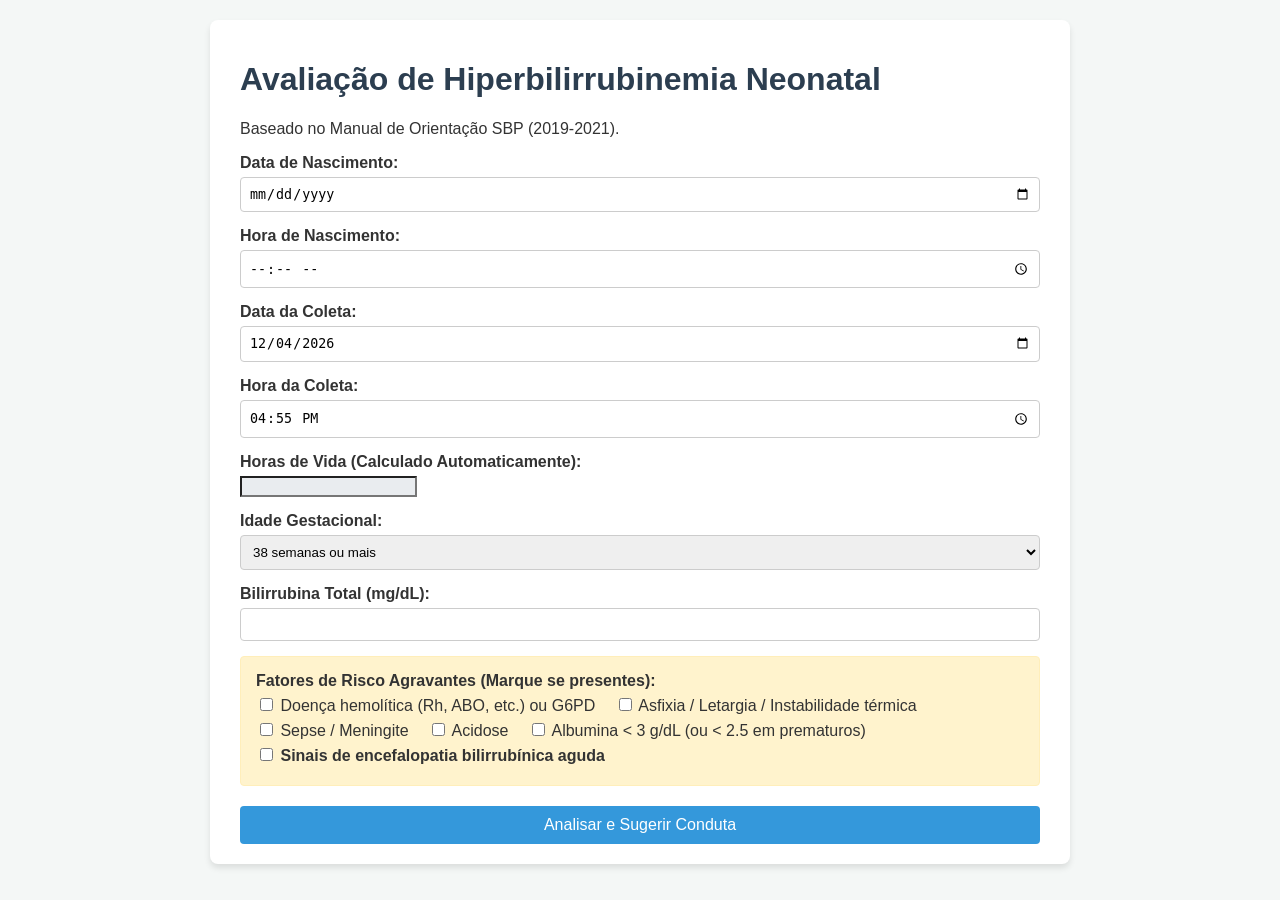
<file: ictericia_neonatal.html>
<!DOCTYPE html>
<html lang="pt-BR">
<head>
    <meta charset="UTF-8">
    <meta name="viewport" content="width=device-width, initial-scale=1.0">
    <title>Calculadora de Icterícia Neonatal (SBP 2021)</title>
    <style>
        body {
            font-family: Arial, sans-serif;
            background-color: #f4f7f6;
            color: #333;
            margin: 0;
            padding: 20px;
        }
        .container {
            max-width: 800px;
            margin: 0 auto;
            background: #fff;
            padding: 20px 30px;
            border-radius: 8px;
            box-shadow: 0 4px 6px rgba(0,0,0,0.1);
        }
        h1, h2, h3 {
            color: #2c3e50;
        }
        .form-group {
            margin-bottom: 15px;
        }
        label {
            display: block;
            font-weight: bold;
            margin-bottom: 5px;
        }
        input[type="date"], input[type="time"], input[type="number"], select {
            width: 100%;
            padding: 8px;
            border: 1px solid #ccc;
            border-radius: 4px;
            box-sizing: border-box;
        }
        .risk-box {
            background: #fff3cd;
            border: 1px solid #ffeeba;
            padding: 15px;
            border-radius: 4px;
            margin-bottom: 20px;
        }
        .risk-box label {
            display: inline-block;
            font-weight: normal;
            margin-bottom: 5px;
            margin-right: 15px;
        }
        button {
            background-color: #3498db;
            color: #fff;
            border: none;
            padding: 10px 20px;
            font-size: 16px;
            border-radius: 4px;
            cursor: pointer;
            width: 100%;
        }
        button:hover {
            background-color: #2980b9;
        }
        .result-box {
            margin-top: 20px;
            padding: 20px;
            background: #e8f8f5;
            border: 1px solid #d1f2eb;
            border-radius: 4px;
            display: none;
        }
        .result-item {
            margin-bottom: 10px;
        }
        .alert {
            color: #c0392b;
            font-weight: bold;
        }
    </style>
</head>
<body>

<div class="container">
    <h1>Avaliação de Hiperbilirrubinemia Neonatal</h1>
    <p>Baseado no Manual de Orientação SBP (2019-2021).</p>

    <div class="form-group">
        <label>Data de Nascimento:</label>
        <input type="date" id="dataNascimento" required>
    </div>
    <div class="form-group">
        <label>Hora de Nascimento:</label>
        <input type="time" id="horaNascimento" required>
    </div>

    <div class="form-group">
        <label>Data da Coleta:</label>
        <input type="date" id="dataColeta" required>
    </div>
    <div class="form-group">
        <label>Hora da Coleta:</label>
        <input type="time" id="horaColeta" required>
    </div>

    <div class="form-group">
        <label>Horas de Vida (Calculado Automaticamente):</label>
        <input type="text" id="horasVida" readonly style="background-color: #e9ecef;">
    </div>

    <div class="form-group">
        <label>Idade Gestacional:</label>
        <select id="idadeGestacional">
            <option value="ge_38">38 semanas ou mais</option>
            <option value="35_37">35 a 37 semanas e 6 dias</option>
            <option value="34">34 semanas</option>
            <option value="32_33">32 a 33 semanas</option>
            <option value="30_31">30 a 31 semanas</option>
            <option value="28_29">28 a 29 semanas</option>
            <option value="lt_28">Menor que 28 semanas</option>
        </select>
    </div>

    <div class="form-group">
        <label>Bilirrubina Total (mg/dL):</label>
        <input type="number" id="bilirrubina" step="0.1" required>
    </div>

    <div class="risk-box">
        <label><strong>Fatores de Risco Agravantes (Marque se presentes):</strong></label><br>
        <label><input type="checkbox" id="doencaHemolitica"> Doença hemolítica (Rh, ABO, etc.) ou G6PD</label>
        <label><input type="checkbox" id="asfixia"> Asfixia / Letargia / Instabilidade térmica</label>
        <label><input type="checkbox" id="sepse"> Sepse / Meningite</label>
        <label><input type="checkbox" id="acidose"> Acidose</label>
        <label><input type="checkbox" id="albumina"> Albumina &lt; 3 g/dL (ou &lt; 2.5 em prematuros)</label>
        <label><input type="checkbox" id="sinaisEncefalopatia"> <b>Sinais de encefalopatia bilirrubínica aguda</b></label>
    </div>

    <button onclick="calcularConduta()">Analisar e Sugerir Conduta</button>

    <div id="resultado" class="result-box">
        <h3>Classificação e Conduta</h3>
        <div id="resClassificacao" class="result-item"></div>
        <div id="resConduta" class="result-item"></div>
        <div id="resSuspensao" class="result-item"></div>
        <div id="resNovaColeta" class="result-item"></div>
    </div>
</div>

<script>
    // Configurar data atual para coleta ao carregar a página
    window.onload = function() {
        const now = new Date();
        const year = now.getFullYear();
        const month = String(now.getMonth() + 1).padStart(2, '0');
        const day = String(now.getDate()).padStart(2, '0');
        const hours = String(now.getHours()).padStart(2, '0');
        const minutes = String(now.getMinutes()).padStart(2, '0');
        
        document.getElementById('dataColeta').value = `${year}-${month}-${day}`;
        document.getElementById('horaColeta').value = `${hours}:${minutes}`;
    };

    // Atualizar horas de vida automaticamente
    const inputsData = ['dataNascimento', 'horaNascimento', 'dataColeta', 'horaColeta'];
    inputsData.forEach(id => document.getElementById(id).addEventListener('change', atualizarHorasVida));

    function atualizarHorasVida() {
        const dNasc = document.getElementById('dataNascimento').value;
        const hNasc = document.getElementById('horaNascimento').value;
        const dCol = document.getElementById('dataColeta').value;
        const hCol = document.getElementById('horaColeta').value;

        if(dNasc && hNasc && dCol && hCol) {
            const nasc = new Date(`${dNasc}T${hNasc}`);
            const col = new Date(`${dCol}T${hCol}`);
            const diffMs = col - nasc;
            if(diffMs >= 0) {
                const horas = (diffMs / (1000 * 60 * 60)).toFixed(1);
                document.getElementById('horasVida').value = horas;
            } else {
                document.getElementById('horasVida').value = "Data/Hora inválida";
            }
        }
    }

    function calcularConduta() {
        atualizarHorasVida();
        const horasVida = parseFloat(document.getElementById('horasVida').value);
        const bt = parseFloat(document.getElementById('bilirrubina').value);
        const ig = document.getElementById('idadeGestacional').value;
        
        if(isNaN(horasVida) || isNaN(bt) || horasVida < 0) {
            alert("Por favor, preencha todos os campos corretamente.");
            return;
        }

        const temFatorRisco = document.getElementById('doencaHemolitica').checked || 
                              document.getElementById('asfixia').checked || 
                              document.getElementById('sepse').checked || 
                              document.getElementById('acidose').checked || 
                              document.getElementById('albumina').checked;
        const sinaisEncefalopatia = document.getElementById('sinaisEncefalopatia').checked;

        let limPhoto = 0;
        let limEst = 0;

        // Tabelas de Referência
        // Idade >= 35 semanas (interpolação simplificada por faixas de horas)
        if(ig === 'ge_38' || ig === '35_37') {
            let basePhoto, baseEst;
            if(horasVida <= 24) { basePhoto = ig === 'ge_38' ? 10 : 8; baseEst = ig === 'ge_38' ? 18 : 15; }
            else if(horasVida <= 36) { basePhoto = ig === 'ge_38' ? 11.5 : 9.5; baseEst = ig === 'ge_38' ? 20 : 16; }
            else if(horasVida <= 48) { basePhoto = ig === 'ge_38' ? 13 : 11; baseEst = ig === 'ge_38' ? 21 : 17; }
            else if(horasVida <= 72) { basePhoto = ig === 'ge_38' ? 15 : 13; baseEst = ig === 'ge_38' ? 22 : 18; }
            else if(horasVida <= 96) { basePhoto = ig === 'ge_38' ? 16 : 14; baseEst = ig === 'ge_38' ? 23 : 20; }
            else { basePhoto = ig === 'ge_38' ? 17 : 15; baseEst = ig === 'ge_38' ? 24 : 21; }

            limPhoto = temFatorRisco ? basePhoto - 2 : basePhoto;
            limEst = baseEst;

        } else {
            // Prematuros < 35 semanas
            switch(ig) {
                case '34': limPhoto = temFatorRisco ? 10 : 12; limEst = temFatorRisco ? 17 : 19; break;
                case '32_33': limPhoto = temFatorRisco ? 10 : 12; limEst = temFatorRisco ? 15 : 18; break;
                case '30_31': limPhoto = temFatorRisco ? 8 : 10; limEst = temFatorRisco ? 13 : 16; break;
                case '28_29': limPhoto = temFatorRisco ? 6 : 8; limEst = temFatorRisco ? 12 : 14; break;
                case 'lt_28': limPhoto = temFatorRisco ? 5 : 6; limEst = temFatorRisco ? 11 : 14; break;
            }
        }

        let classificacao = "";
        let conduta = "";
        let suspensao = "";
        let novaColeta = "";

        // Avaliação
        if(sinaisEncefalopatia || bt >= limEst || bt >= (limEst - 5)) {
            classificacao = `<span class="alert">Exsanguineotransfusão Indicada / Risco Extremo</span>`;
            conduta = "<b>Conduta:</b> Iniciar IMEDIATAMENTE fototerapia intensiva (alta irradiância na maior superfície corporal). Preparar material para Exsanguineotransfusão.";
            novaColeta = "<b>Nova Coleta:</b> Repetir BT em 2 a 3 horas e reavaliar.";
        } else if(bt >= limPhoto) {
            classificacao = `Indicação de Fototerapia (Limiar: ${limPhoto} mg/dL)`;
            conduta = "<b>Tratamento:</b> Iniciar Fototerapia. Se BT próximo ao limite de EST, usar fototerapia intensiva dupla[cite: 1].";
            
            if(bt > 25) novaColeta = "<b>Nova Coleta:</b> Repetir BT em 2 a 3 horas[cite: 1].";
            else if(bt >= 20 && bt <= 25) novaColeta = "<b>Nova Coleta:</b> Repetir BT em 3 a 4 horas[cite: 1].";
            else if(bt >= 17 && bt <= 19) novaColeta = "<b>Nova Coleta:</b> Repetir BT em 4 a 6 horas[cite: 1].";
            else novaColeta = "<b>Nova Coleta:</b> Repetir BT em 12-24 horas, ou conforme evolução clínica[cite: 1].";
        } else {
            classificacao = `Normal para a faixa (Limiar Photo: ${limPhoto} mg/dL | Limiar EST: ${limEst} mg/dL)`;
            conduta = "<b>Tratamento:</b> Sem indicação de fototerapia no momento. Manter aleitamento materno e observação clínica[cite: 1].";
            novaColeta = "<b>Nova Coleta:</b> Acompanhamento ambulatorial ou reavaliação se progressão da icterícia[cite: 1].";
        }

        // Suspensão
        if (horasVida <= 120) { // Até 5o dia
            if (ig === 'ge_38') suspensao = "<b>Suspensão da Foto:</b> Quando BT &le; 11.5 mg/dL[cite: 1].";
            else if (ig === '35_37') suspensao = "<b>Suspensão da Foto:</b> Quando BT &le; 9.5 mg/dL[cite: 1].";
            else suspensao = `<b>Suspensão da Foto:</b> Quando BT for 2 mg/dL inferior ao nível de indicação de fototerapia[cite: 1].`;
        } else { // Após 5o dia
            if (ig === 'ge_38' || ig === '35_37') suspensao = "<b>Suspensão da Foto:</b> Quando BT &le; 14 mg/dL[cite: 1].";
            else suspensao = `<b>Suspensão da Foto:</b> Quando BT for 2 mg/dL inferior ao nível de indicação para idade corrigida[cite: 1].`;
        }
        
        if(bt >= limPhoto) {
            suspensao += " <br><i>Nota: Após suspensão em RN &ge;35 sem com fatores de risco, manter observação por 12h antes da alta para avaliar rebote[cite: 1].</i>";
        }

        document.getElementById('resClassificacao').innerHTML = `<b>Classificação:</b> ${classificacao}`;
        document.getElementById('resConduta').innerHTML = conduta;
        document.getElementById('resNovaColeta').innerHTML = novaColeta;
        document.getElementById('resSuspensao').innerHTML = bt >= limPhoto ? suspensao : "";

        document.getElementById('resultado').style.display = 'block';
    }
</script>

</body>
</html>
</file>
